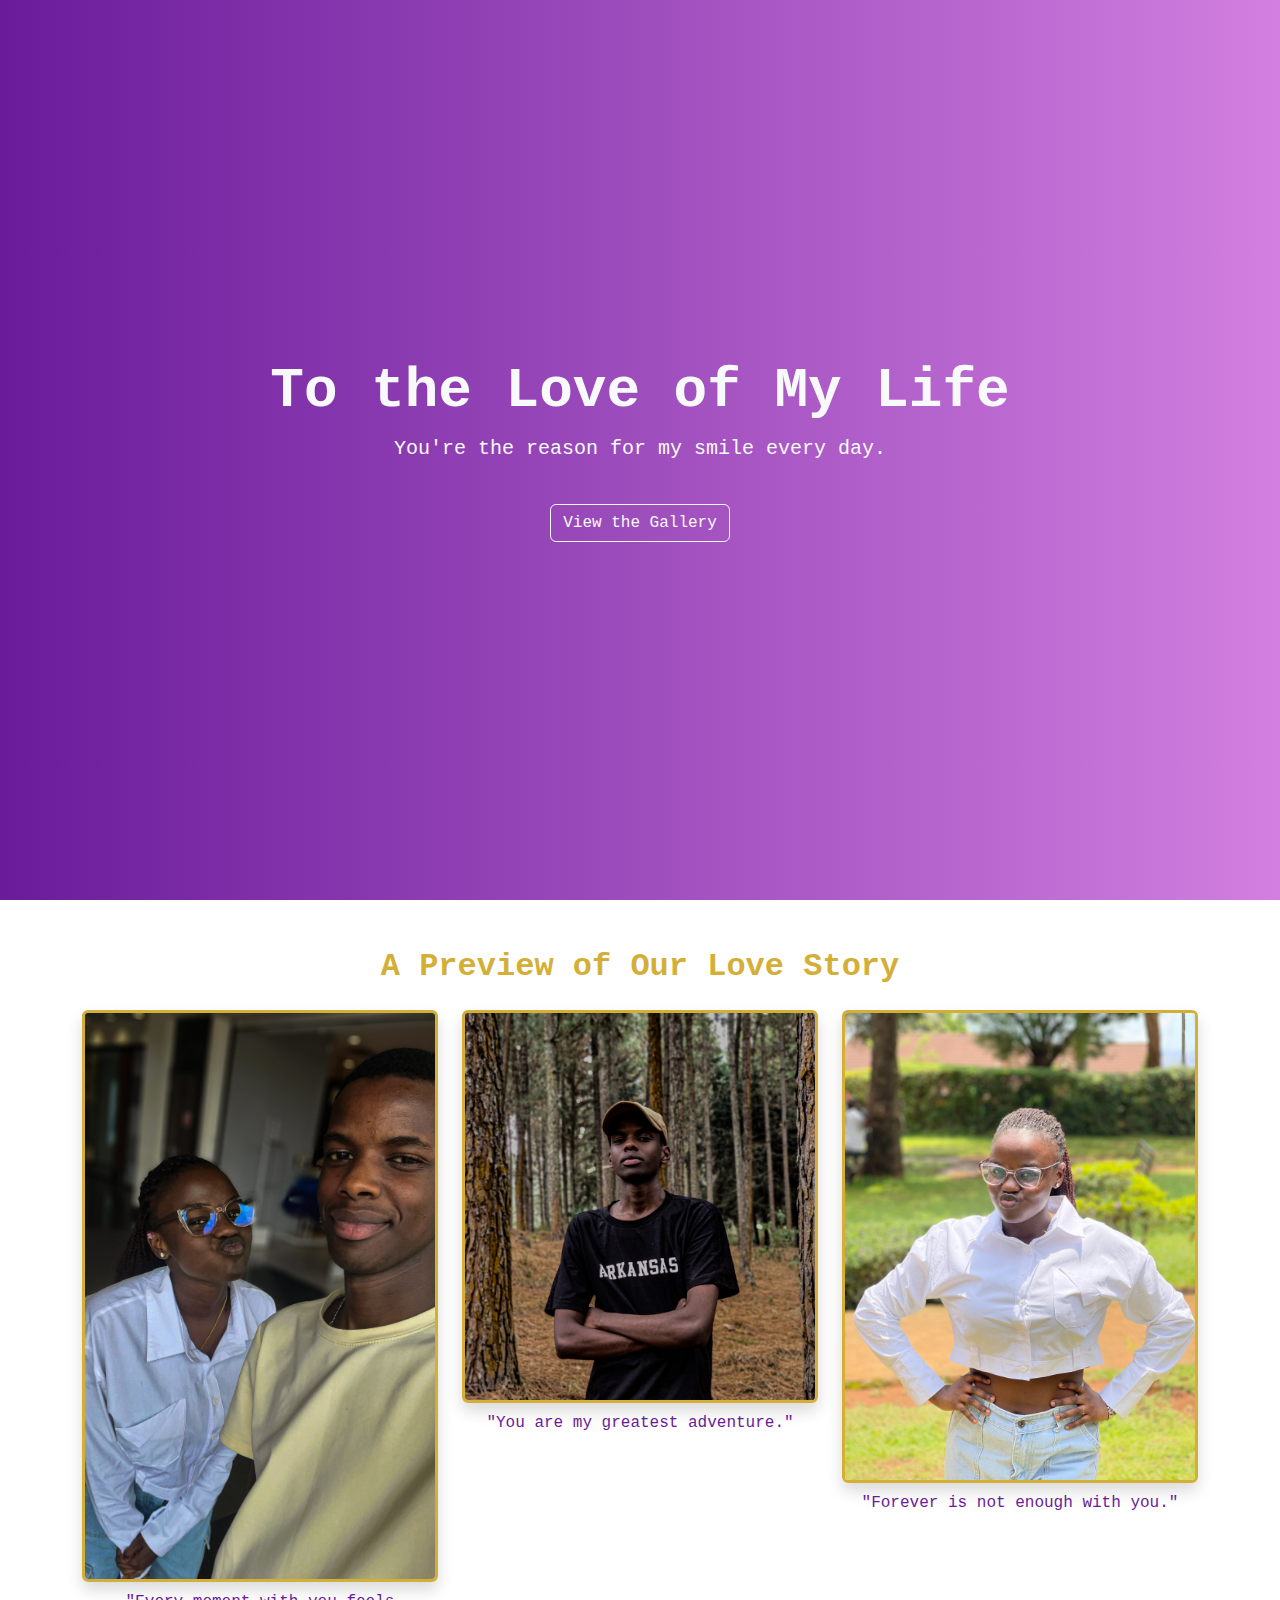
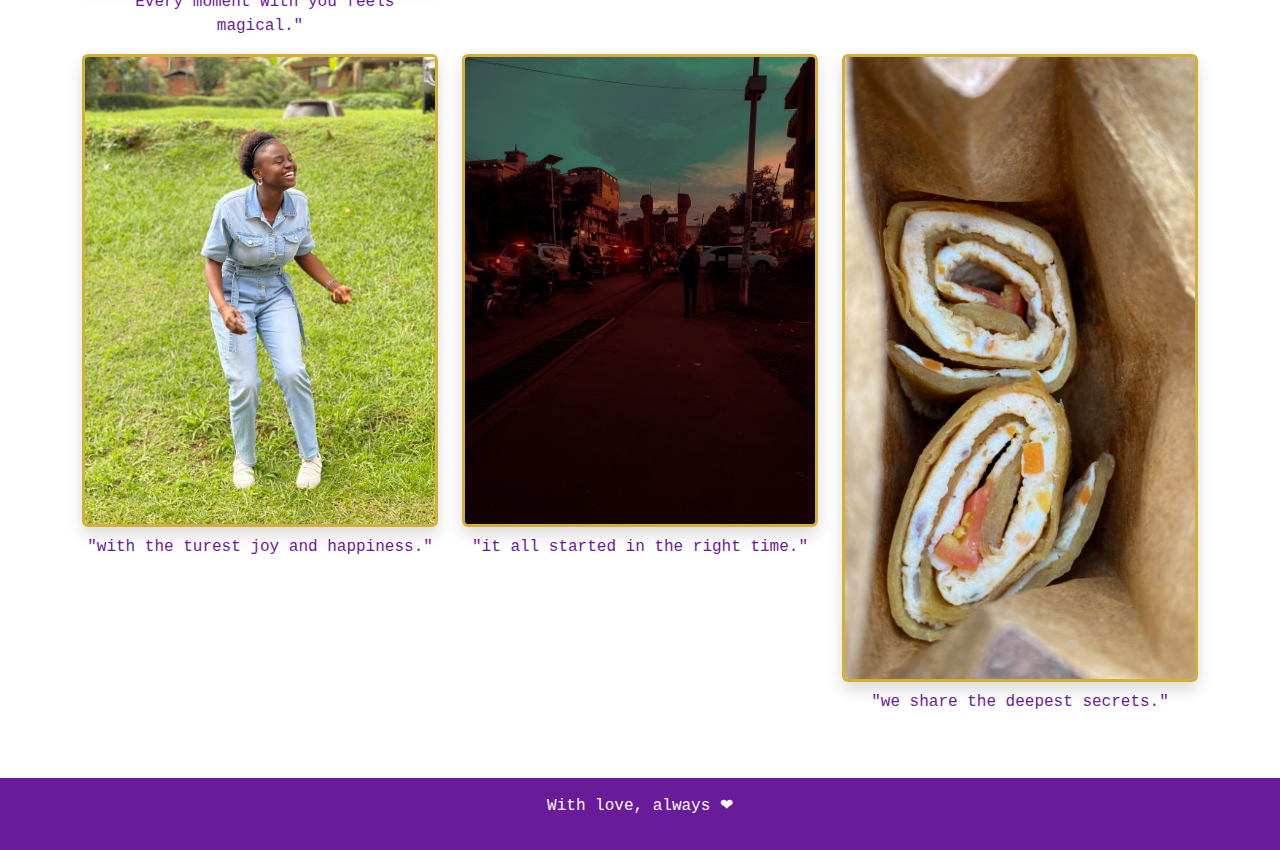
<file: index.html>
<!DOCTYPE html>
<html lang="en">
<head>
    <meta charset="UTF-8">
    <meta name="viewport" content="width=device-width, initial-scale=1.0">
    <title>For My Love</title>
    <link rel="stylesheet" href="https://cdn.jsdelivr.net/npm/bootstrap@5.3.0/dist/css/bootstrap.min.css">
    <link rel="stylesheet" href="style.css">
</head>
<body>
    <!-- Hero Section -->
    <section class="hero text-center text-light d-flex flex-column justify-content-center align-items-center">
        <h1 class="display-4 fw-bold">To the Love of My Life</h1>
        <p class="lead">You're the reason for my smile every day.</p>
        <a href="gallery.html" class="btn btn-outline-light mt-4">View the Gallery</a>
    </section>

    <!-- Gallery Preview -->
    <div class="container my-5">
        <h2 class="text-center text-gold fw-bold">A Preview of Our Love Story</h2>
        <div class="row mt-4">
            <div class="col-md-4">
                <img src="image.1.jpg" class="img-fluid rounded shadow" alt="Image 1">
                <p class="text-center mt-2 text-purple">"Every moment with you feels magical."</p>
            </div>
            <div class="col-md-4">
                <img src="image.2.jpg" class="img-fluid rounded shadow" alt="Image 2">
                <p class="text-center mt-2 text-purple">"You are my greatest adventure."</p>
            </div>
            <div class="col-md-4">
                <img src="image.3.jpg" class="img-fluid rounded shadow" alt="Image 3">
                <p class="text-center mt-2 text-purple">"Forever is not enough with you."</p>
            </div>
            <div class="col-md-4">
                <img src="img19.jpg" class="img-fluid rounded shadow" alt="Image 3">
                <p class="text-center mt-2 text-purple">"with the turest joy and happiness."</p>
            </div>
            <div class="col-md-4">
                <img src="img12.jpg" class="img-fluid rounded shadow" alt="Image 3">
                <p class="text-center mt-2 text-purple">"it all started in the right time."</p>
            </div>
            <div class="col-md-4">
                <img src="img13.jpg" class="img-fluid rounded shadow" alt="Image 3">
                <p class="text-center mt-2 text-purple">"we share the deepest secrets."</p>
            </div>
        </div>
    </div>

    <!-- Footer -->
    <footer class="text-center py-3 text-light bg-purple">
        <p>With love, always ❤</p>
    </footer>

    <script src="https://cdn.jsdelivr.net/npm/bootstrap@5.3.0/dist/js/bootstrap.bundle.min.js"></script>
</body>
</html>
</file>
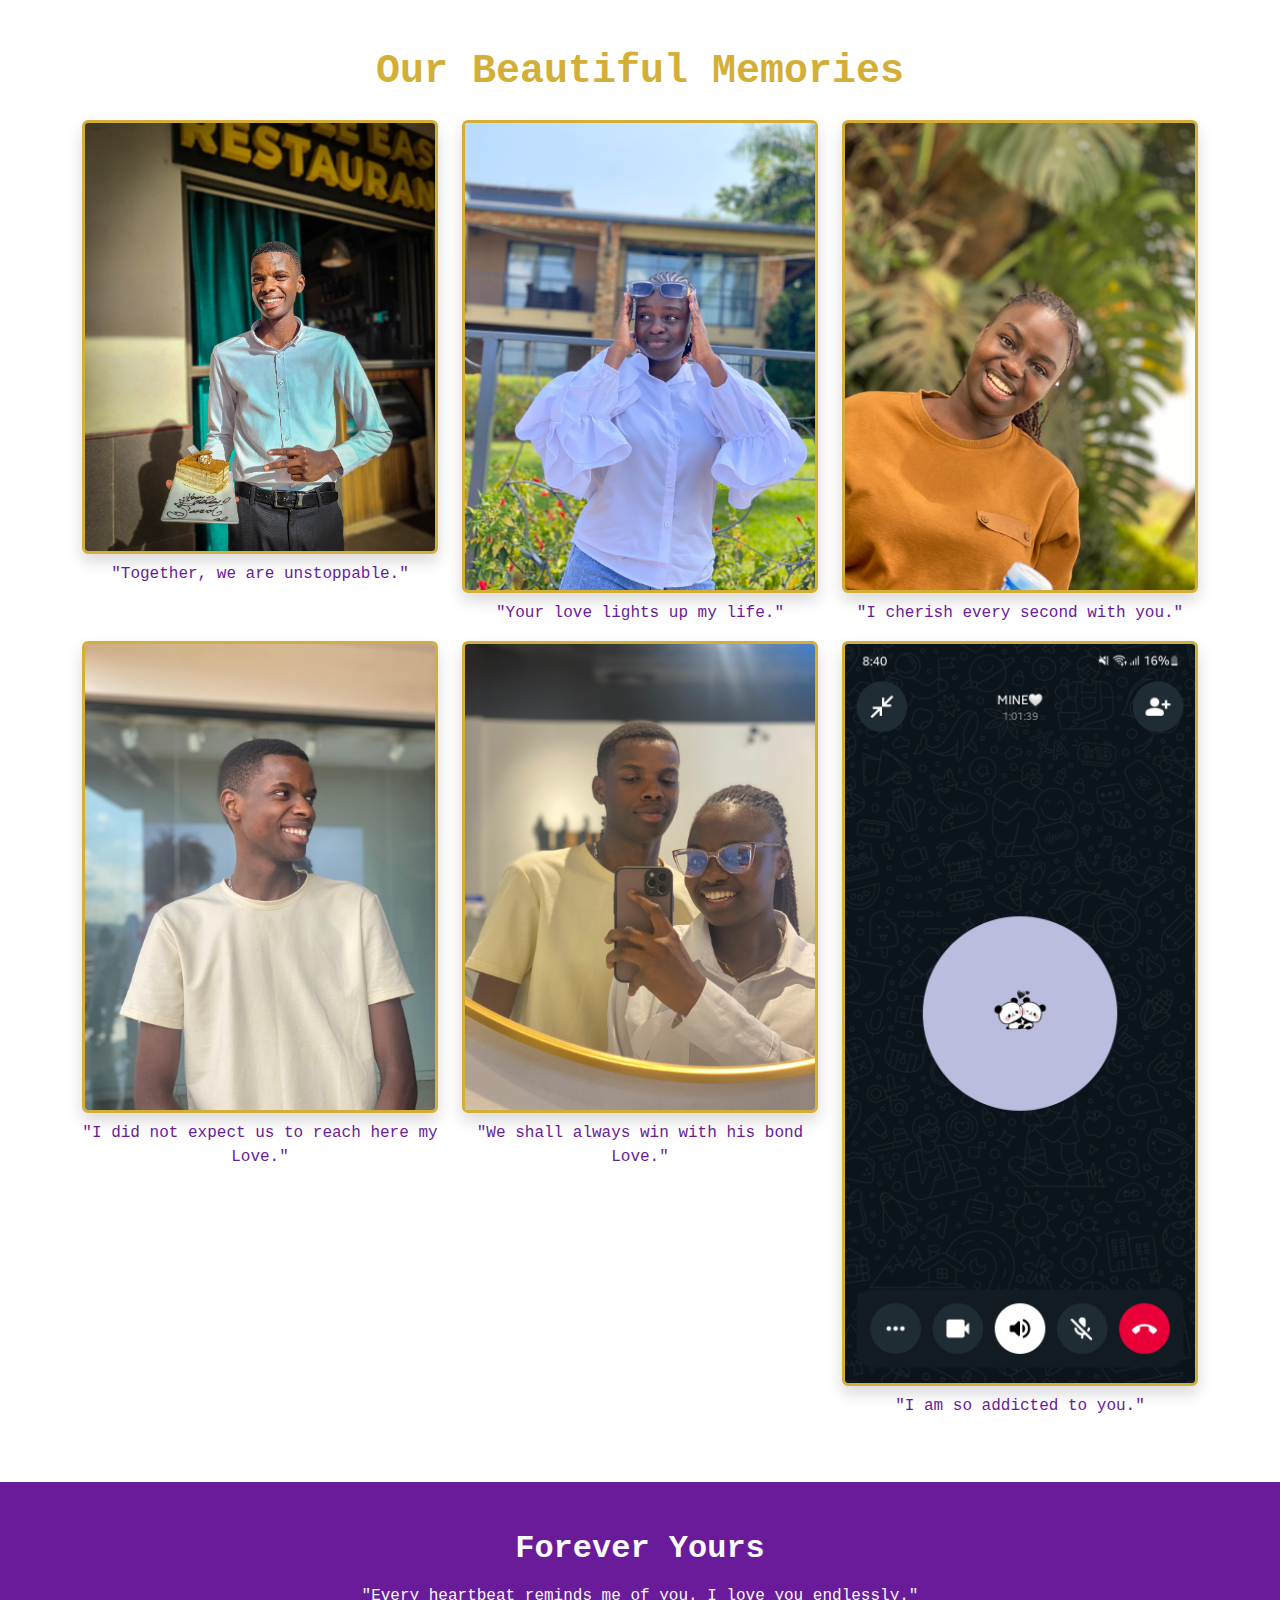
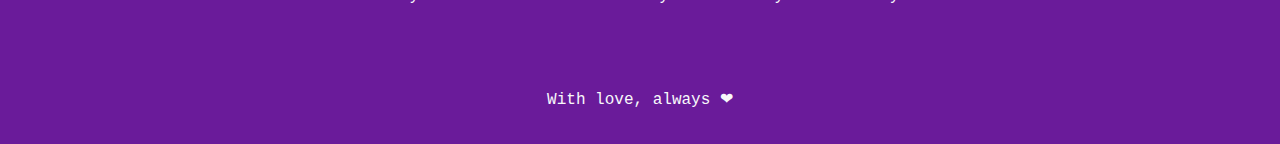
<file: gallery.html>
<!DOCTYPE html>
<html lang="en">
<head>
    <meta charset="UTF-8">
    <meta name="viewport" content="width=device-width, initial-scale=1.0">
    <title>Our Gallery</title>
    <link rel="stylesheet" href="https://cdn.jsdelivr.net/npm/bootstrap@5.3.0/dist/css/bootstrap.min.css">
    <link rel="stylesheet" href="style.css">
</head>
<body>
    <!-- Gallery Section -->
    <div class="container my-5">
        <h1 class="text-center text-gold fw-bold">Our Beautiful Memories</h1>
        <div class="row mt-4">
            <div class="col-md-4">
                <img src="image.4.jpg" class="img-fluid rounded shadow" alt="Image 4">
                <p class="text-center mt-2 text-purple">"Together, we are unstoppable."</p>
            </div>
            <div class="col-md-4">
                <img src="image.5.jpg" class="img-fluid rounded shadow" alt="Image 5">
                <p class="text-center mt-2 text-purple">"Your love lights up my life."</p>
            </div>
            <div class="col-md-4">
                <img src="image.6.jpg" class="img-fluid rounded shadow" alt="Image 6">
                <p class="text-center mt-2 text-purple">"I cherish every second with you."</p>
            </div>
            <div class="col-md-4">
                <img src="image.7.jpg" class="img-fluid rounded shadow" alt="Image 6">
                <p class="text-center mt-2 text-purple">"I did not expect us to reach here my Love."</p>
            </div>
            <div class="col-md-4">
                <img src="img15.jpg" class="img-fluid rounded shadow" alt="Image 6">
                <p class="text-center mt-2 text-purple">"We shall always win with his bond Love."</p>
            </div>
            <div class="col-md-4">
                <img src="Screenshot_20240831-204036_WhatsApp.jpg" class="img-fluid rounded shadow" alt="Image 6">
                <p class="text-center mt-2 text-purple">"I am so addicted to you."</p>
            </div>
        </div>
    </div>

    <!-- Closing Message -->
    <section class="closing-message text-center text-light bg-purple py-5">
        <h2 class="fw-bold">Forever Yours</h2>
        <p class="mt-3">"Every heartbeat reminds me of you. I love you endlessly."</p>
    </section>

    <!-- Footer -->
    <footer class="text-center py-3 text-light bg-purple">
        <p>With love, always ❤</p>
    </footer>

    <script src="https://cdn.jsdelivr.net/npm/bootstrap@5.3.0/dist/js/bootstrap.bundle.min.js"></script>
</body>
</html>
</file>
<file: style.css>
/* styles.css */
body {
    font-family: monospace;
}

.hero {
    background: linear-gradient(to right, #6a1b9a, #d27fe0);
    height: 100vh;
    color: #020202;
}

.text-purple {
    color: #6a1b9a;
}

.text-gold {
    color: #d4af37;
}

.bg-purple {
    background-color: #6a1b9a;
}

img {
    border: 3px solid #d4af37;
}
</file>
